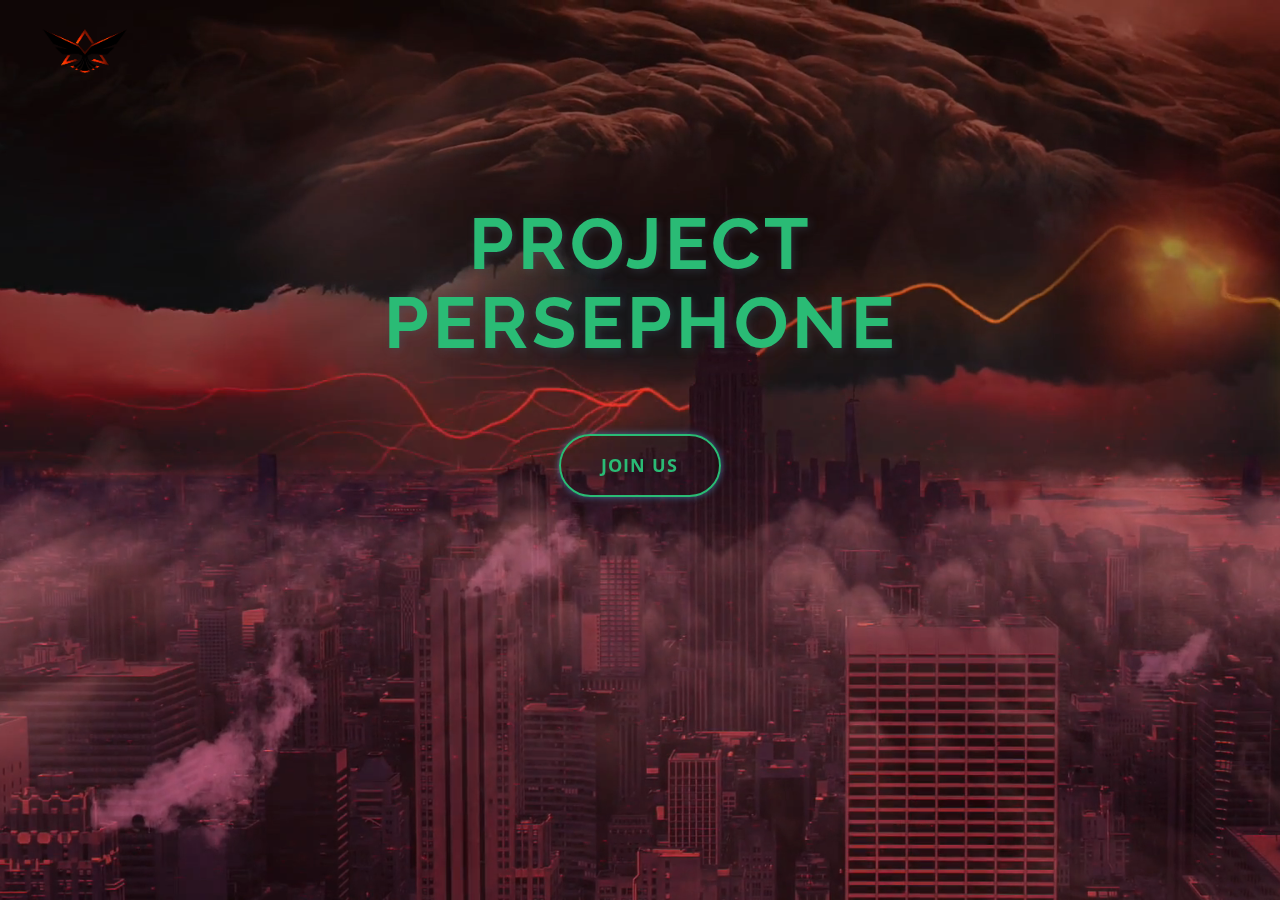
<file: index.html>
<!DOCTYPE html>
<html style="font-size: 16px;" lang="fr"><head>
    <meta name="viewport" content="width=device-width, initial-scale=1.0">
    <meta charset="utf-8">
    <meta name="keywords" content="​Get Every Single Solutions, ​My name is ​Nat ​Norton.
Digital Product Designer, About Me, Hello!, Portfolio, ​Contact Me">
    <meta name="description" content="">
    <title>Accueil</title>
    <link rel="stylesheet" href="nicepage.css" media="screen">
<link rel="stylesheet" href="Accueil.css" media="screen">
    <script class="u-script" type="text/javascript" src="jquery.js" defer=""></script>
    <script class="u-script" type="text/javascript" src="nicepage.js" defer=""></script>
    <meta name="generator" content="Nicepage 5.2.4, nicepage.com">
    <link id="u-theme-google-font" rel="stylesheet" href="https://fonts.googleapis.com/css?family=Roboto:100,100i,300,300i,400,400i,500,500i,700,700i,900,900i|Open+Sans:300,300i,400,400i,500,500i,600,600i,700,700i,800,800i">
    <link id="u-page-google-font" rel="stylesheet" href="https://fonts.googleapis.com/css?family=Raleway:100,100i,200,200i,300,300i,400,400i,500,500i,600,600i,700,700i,800,800i,900,900i">
    
    
    <script type="application/ld+json">{
		"@context": "http://schema.org",
		"@type": "Organization",
		"name": ""
}</script>
    <meta name="theme-color" content="#478ac9">
    <meta property="og:title" content="Accueil">
    <meta property="og:type" content="website">
  </head>
  <body data-home-page="Accueil.html" data-home-page-title="Accueil" class="u-body u-xl-mode" data-lang="fr">
    <section class="u-align-center u-clearfix u-uploaded-video u-video u-section-1" id="carousel_2a7d">
      <div class="u-background-video u-expanded" style="">
        <div class="embed-responsive">
          <video class="embed-responsive-item" data-autoplay="1" loop="" muted="1" autoplay="autoplay" playsinline="">
            <source src="files/VIDEO23.mp4" type="video/mp4">
            <p>Your browser does not support HTML5 video.</p>
          </video>
        </div>
      </div>
      <div class="u-clearfix u-sheet u-valign-top u-sheet-1">
        <img class="u-image u-image-contain u-image-default u-image-1" src="images/kisspng-logo-phoenix-art-5afffc96c60439.68192256152672578281111.png" alt="" data-image-width="1024" data-image-height="535">
        <h1 class="u-align-center u-custom-font u-font-raleway u-text u-text-palette-4-base u-text-1" data-animation-name="customAnimationIn" data-animation-duration="1500" data-lang-en="​Get Every Single Solutions">Project persephone</h1>
        <a href="https://discord.gg/VhNvt6qYgg" class="u-active-white u-border-2 u-border-active-white u-border-hover-white u-border-palette-4-base u-btn u-btn-round u-button-style u-hover-white u-none u-radius-50 u-text-active-palette-4-base u-text-hover-palette-4-base u-btn-1" data-animation-name="customAnimationIn" data-animation-duration="1500" data-animation-delay="500" data-lang-en="{&quot;content&quot;:&quot;About Me&quot;,&quot;href&quot;:&quot;mailto:hi@freedesigner.com&quot;}" target="_blank" rel="nofollow">Join us</a>
      </div>
    </section>
</body></html>
</file>
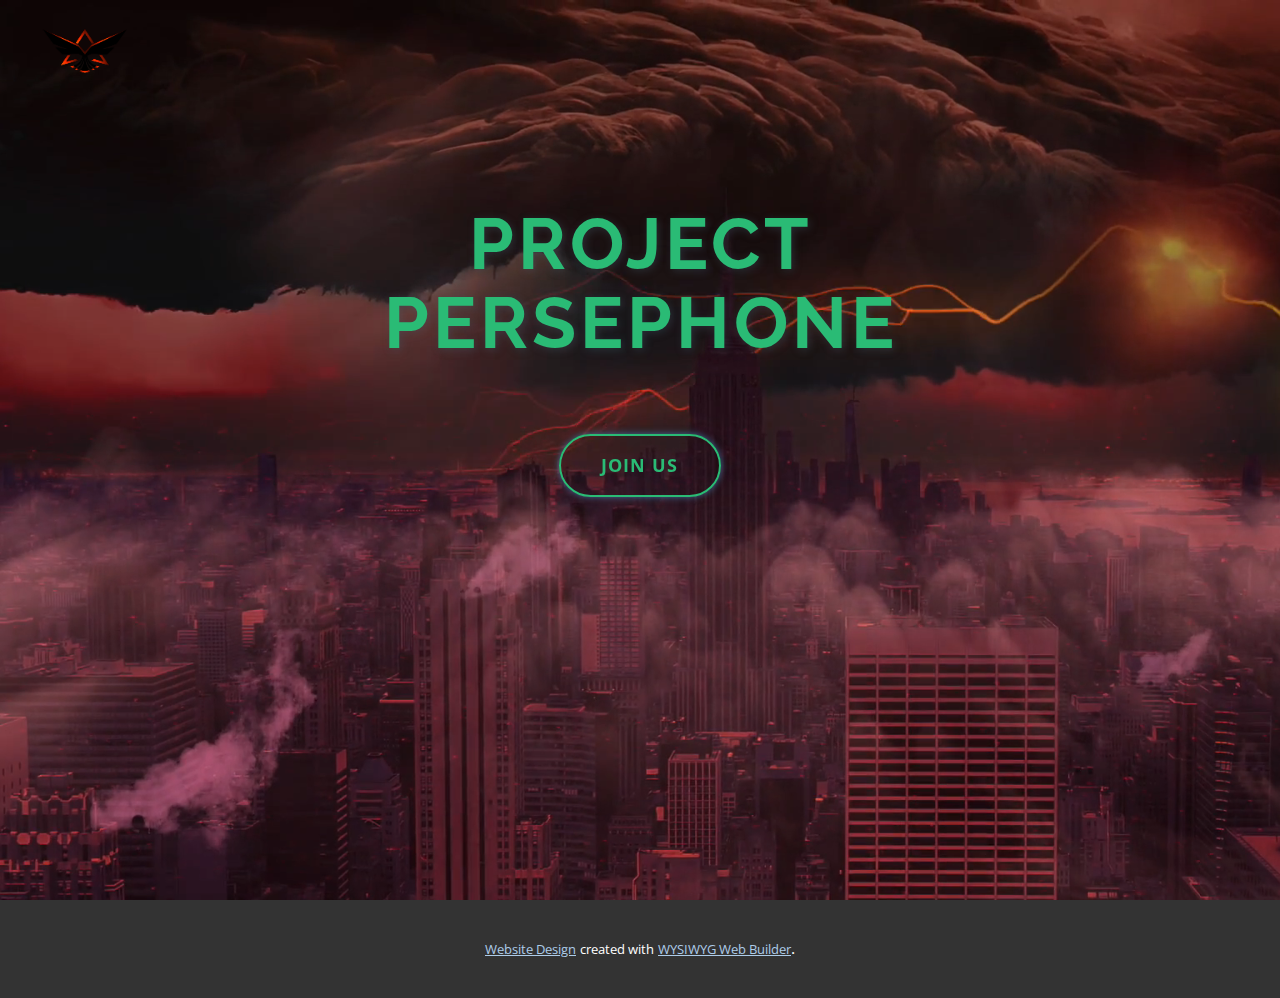
<file: Accueil.html>
<!DOCTYPE html>
<html style="font-size: 16px;" lang="fr"><head>
    <meta name="viewport" content="width=device-width, initial-scale=1.0">
    <meta charset="utf-8">
    <meta name="keywords" content="​Get Every Single Solutions, ​My name is ​Nat ​Norton.
Digital Product Designer, About Me, Hello!, Portfolio, ​Contact Me">
    <meta name="description" content="">
    <title>Accueil</title>
    <link rel="stylesheet" href="nicepage.css" media="screen">
<link rel="stylesheet" href="Accueil.css" media="screen">
    <script class="u-script" type="text/javascript" src="jquery.js" defer=""></script>
    <script class="u-script" type="text/javascript" src="nicepage.js" defer=""></script>
    <meta name="generator" content="Nicepage 5.2.4, nicepage.com">
    <link id="u-theme-google-font" rel="stylesheet" href="https://fonts.googleapis.com/css?family=Roboto:100,100i,300,300i,400,400i,500,500i,700,700i,900,900i|Open+Sans:300,300i,400,400i,500,500i,600,600i,700,700i,800,800i">
    <link id="u-page-google-font" rel="stylesheet" href="https://fonts.googleapis.com/css?family=Raleway:100,100i,200,200i,300,300i,400,400i,500,500i,600,600i,700,700i,800,800i,900,900i">
    
    
    <script type="application/ld+json">{
		"@context": "http://schema.org",
		"@type": "Organization",
		"name": ""
}</script>
    <meta name="theme-color" content="#478ac9">
    <meta property="og:title" content="Accueil">
    <meta property="og:type" content="website">
  </head>
  <body class="u-body u-xl-mode" data-lang="fr">
    <section class="u-align-center u-clearfix u-uploaded-video u-video u-section-1" id="carousel_2a7d">
      <div class="u-background-video u-expanded" style="">
        <div class="embed-responsive">
          <video class="embed-responsive-item" data-autoplay="1" loop="" muted="1" autoplay="autoplay" playsinline="">
            <source src="files/VIDEO23.mp4" type="video/mp4">
            <p>Your browser does not support HTML5 video.</p>
          </video>
        </div>
      </div>
      <div class="u-clearfix u-sheet u-valign-top u-sheet-1">
        <img class="u-image u-image-contain u-image-default u-image-1" src="images/kisspng-logo-phoenix-art-5afffc96c60439.68192256152672578281111.png" alt="" data-image-width="1024" data-image-height="535">
        <h1 class="u-align-center u-custom-font u-font-raleway u-text u-text-palette-4-base u-text-1" data-animation-name="customAnimationIn" data-animation-duration="1500" data-lang-en="​Get Every Single Solutions">Project persephone</h1>
        <a href="https://discord.gg/VhNvt6qYgg" class="u-active-white u-border-2 u-border-active-white u-border-hover-white u-border-palette-4-base u-btn u-btn-round u-button-style u-hover-white u-none u-radius-50 u-text-active-palette-4-base u-text-hover-palette-4-base u-btn-1" data-animation-name="customAnimationIn" data-animation-duration="1500" data-animation-delay="500" data-lang-en="{&quot;content&quot;:&quot;About Me&quot;,&quot;href&quot;:&quot;mailto:hi@freedesigner.com&quot;}" target="_blank" rel="nofollow">Join us</a>
      </div>
    </section>
    
    
    
    <section class="u-backlink u-clearfix u-grey-80">
      <a class="u-link" href="https://nicepage.com/website-design" target="_blank">
        <span>Website Design</span>
      </a>
      <p class="u-text">
        <span>created with</span>
      </p>
      <a class="u-link" href="" target="_blank">
        <span>WYSIWYG Web Builder</span>
      </a>. 
    </section>
  
</body></html>
</file>
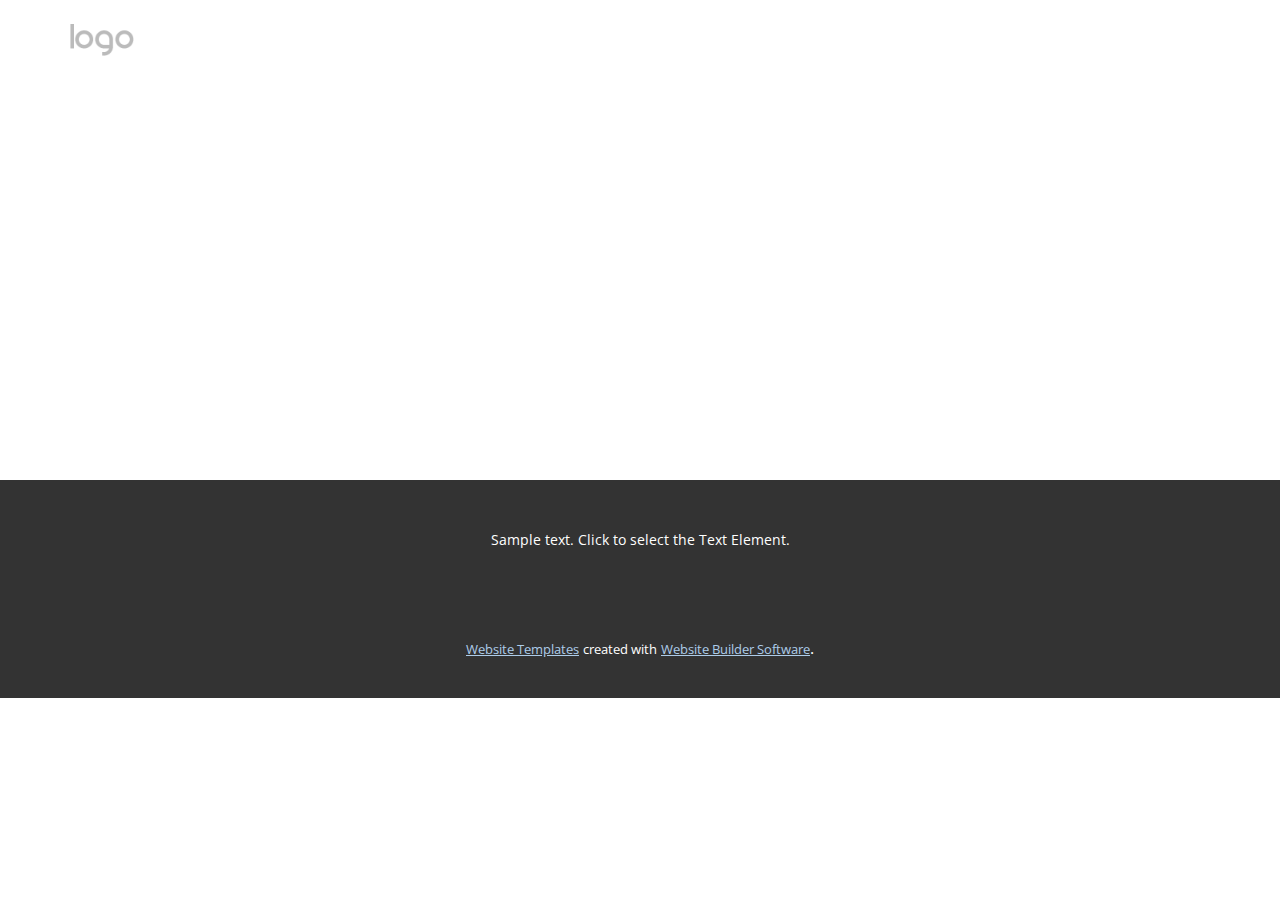
<file: Contact.html>
<!DOCTYPE html>
<html style="font-size: 16px;" lang="fr"><head>
    <meta name="viewport" content="width=device-width, initial-scale=1.0">
    <meta charset="utf-8">
    <meta name="keywords" content="">
    <meta name="description" content="">
    <title>Contact</title>
    <link rel="stylesheet" href="nicepage.css" media="screen">
<link rel="stylesheet" href="Contact.css" media="screen">
    <script class="u-script" type="text/javascript" src="jquery.js" defer=""></script>
    <script class="u-script" type="text/javascript" src="nicepage.js" defer=""></script>
    <meta name="generator" content="Nicepage 5.2.4, nicepage.com">
    <link id="u-theme-google-font" rel="stylesheet" href="https://fonts.googleapis.com/css?family=Roboto:100,100i,300,300i,400,400i,500,500i,700,700i,900,900i|Open+Sans:300,300i,400,400i,500,500i,600,600i,700,700i,800,800i">
    
    
    <script type="application/ld+json">{
		"@context": "http://schema.org",
		"@type": "Organization",
		"name": "",
		"logo": "images/default-logo.png"
}</script>
    <meta name="theme-color" content="#478ac9">
    <meta property="og:title" content="Contact">
    <meta property="og:type" content="website">
  </head>
  <body class="u-body u-xl-mode" data-lang="fr"><header class="u-clearfix u-header u-header" id="sec-9f52"><div class="u-clearfix u-sheet u-sheet-1">
        <a href="https://nicepage.com" class="u-image u-logo u-image-1">
          <img src="images/default-logo.png" class="u-logo-image u-logo-image-1">
        </a>
      </div></header>
    <section class="u-clearfix u-section-1" id="sec-5251">
      <div class="u-clearfix u-sheet u-sheet-1"></div>
    </section>
    
    
    <footer class="u-align-center u-clearfix u-footer u-grey-80 u-footer" id="sec-516d"><div class="u-clearfix u-sheet u-sheet-1">
        <p class="u-small-text u-text u-text-variant u-text-1" data-lang-en="Sample text. Click to select the Text Element.">Sample text. Click to select the Text Element.</p>
      </div></footer>
    <section class="u-backlink u-clearfix u-grey-80">
      <a class="u-link" href="https://nicepage.com/website-templates" target="_blank">
        <span>Website Templates</span>
      </a>
      <p class="u-text">
        <span>created with</span>
      </p>
      <a class="u-link" href="" target="_blank">
        <span>Website Builder Software</span>
      </a>. 
    </section>
  
</body></html>
</file>
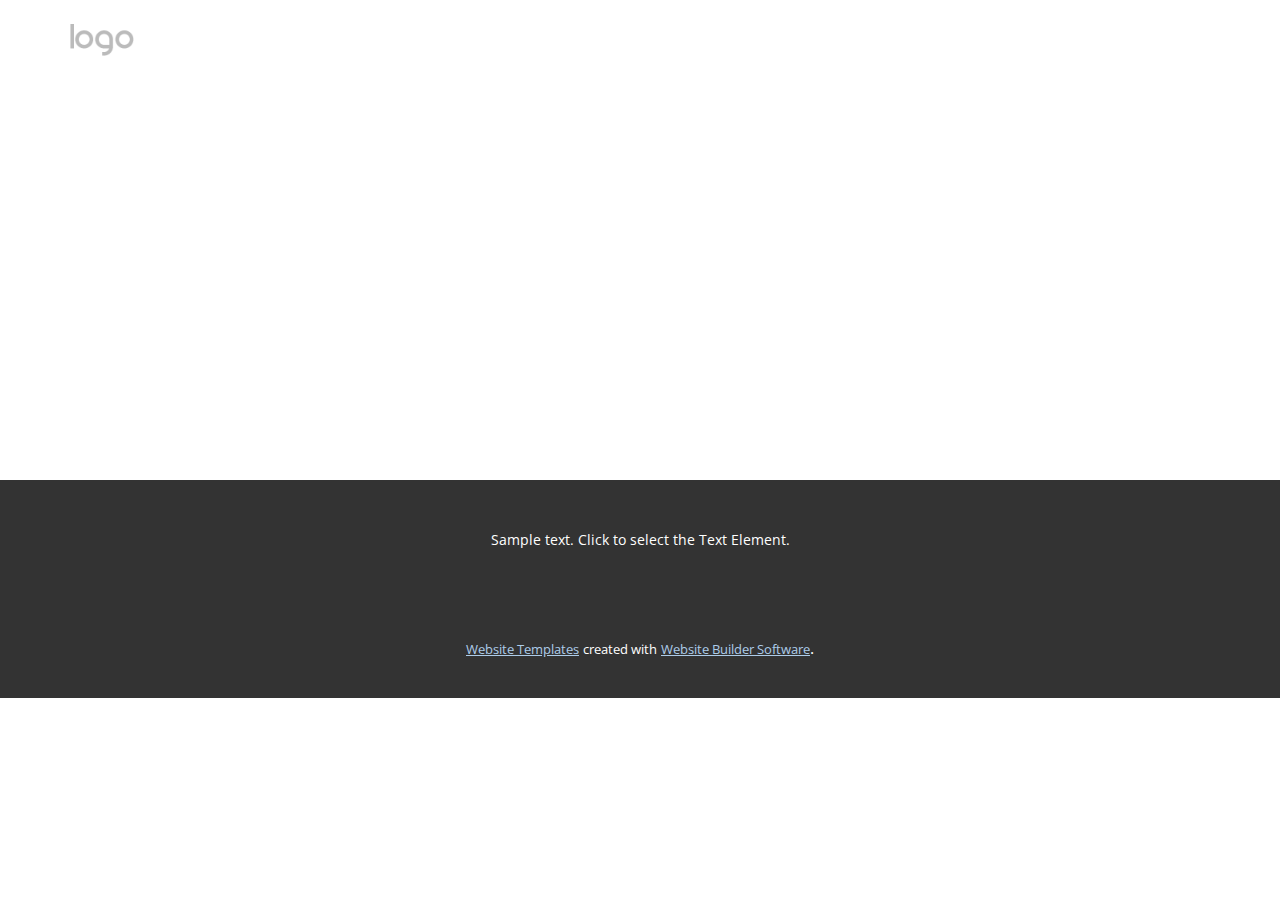
<file: À-propos-de.html>
<!DOCTYPE html>
<html style="font-size: 16px;" lang="fr"><head>
    <meta name="viewport" content="width=device-width, initial-scale=1.0">
    <meta charset="utf-8">
    <meta name="keywords" content="">
    <meta name="description" content="">
    <title>À propos de</title>
    <link rel="stylesheet" href="nicepage.css" media="screen">
<link rel="stylesheet" href="À-propos-de.css" media="screen">
    <script class="u-script" type="text/javascript" src="jquery.js" defer=""></script>
    <script class="u-script" type="text/javascript" src="nicepage.js" defer=""></script>
    <meta name="generator" content="Nicepage 5.2.4, nicepage.com">
    <link id="u-theme-google-font" rel="stylesheet" href="https://fonts.googleapis.com/css?family=Roboto:100,100i,300,300i,400,400i,500,500i,700,700i,900,900i|Open+Sans:300,300i,400,400i,500,500i,600,600i,700,700i,800,800i">
    
    
    <script type="application/ld+json">{
		"@context": "http://schema.org",
		"@type": "Organization",
		"name": "",
		"logo": "images/default-logo.png"
}</script>
    <meta name="theme-color" content="#478ac9">
    <meta property="og:title" content="À propos de">
    <meta property="og:type" content="website">
  </head>
  <body class="u-body u-xl-mode" data-lang="fr"><header class="u-clearfix u-header u-header" id="sec-9f52"><div class="u-clearfix u-sheet u-sheet-1">
        <a href="https://nicepage.com" class="u-image u-logo u-image-1">
          <img src="images/default-logo.png" class="u-logo-image u-logo-image-1">
        </a>
      </div></header>
    <section class="u-clearfix u-section-1" id="sec-2be1">
      <div class="u-clearfix u-sheet u-sheet-1"></div>
    </section>
    
    
    <footer class="u-align-center u-clearfix u-footer u-grey-80 u-footer" id="sec-516d"><div class="u-clearfix u-sheet u-sheet-1">
        <p class="u-small-text u-text u-text-variant u-text-1" data-lang-en="Sample text. Click to select the Text Element.">Sample text. Click to select the Text Element.</p>
      </div></footer>
    <section class="u-backlink u-clearfix u-grey-80">
      <a class="u-link" href="https://nicepage.com/website-templates" target="_blank">
        <span>Website Templates</span>
      </a>
      <p class="u-text">
        <span>created with</span>
      </p>
      <a class="u-link" href="" target="_blank">
        <span>Website Builder Software</span>
      </a>. 
    </section>
  
</body></html>
</file>
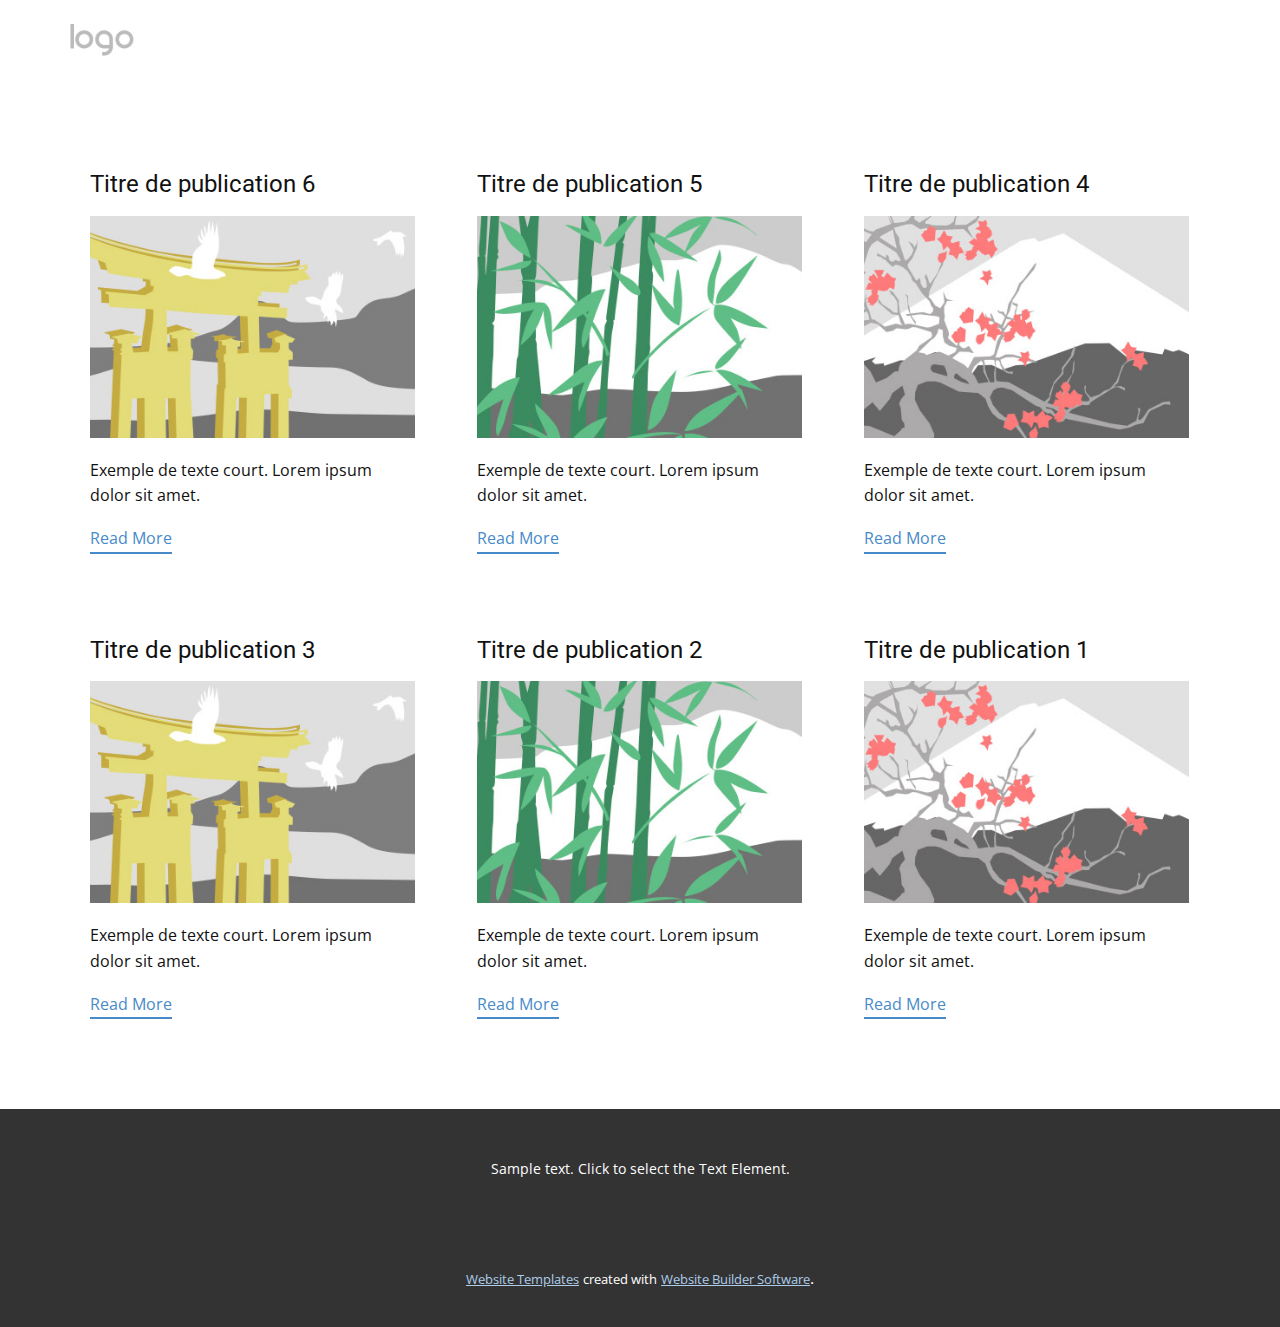
<file: blog/blog.html>
<!DOCTYPE html>
<html style="font-size: 16px;" lang="fr"><head>
    <meta name="viewport" content="width=device-width, initial-scale=1.0">
    <meta charset="utf-8">
    <meta name="keywords" content="">
    <meta name="description" content="">
    <title>Blog Template</title>
    <link rel="stylesheet" href="../nicepage.css" media="screen">
<link rel="stylesheet" href="../Blog-Template.css" media="screen">
    <script class="u-script" type="text/javascript" src="../jquery.js" defer=""></script>
    <script class="u-script" type="text/javascript" src="../nicepage.js" defer=""></script>
    <meta name="generator" content="Nicepage 5.2.4, nicepage.com">
    <link id="u-theme-google-font" rel="stylesheet" href="https://fonts.googleapis.com/css?family=Roboto:100,100i,300,300i,400,400i,500,500i,700,700i,900,900i|Open+Sans:300,300i,400,400i,500,500i,600,600i,700,700i,800,800i">
    
    
    <script type="application/ld+json">{
		"@context": "http://schema.org",
		"@type": "Organization",
		"name": "",
		"logo": "images/default-logo.png"
}</script>
    <meta name="theme-color" content="#478ac9">
  </head>
  <body class="u-body u-xl-mode" data-lang="fr"><header class="u-clearfix u-header u-header" id="sec-9f52"><div class="u-clearfix u-sheet u-sheet-1">
        <a href="https://nicepage.com" class="u-image u-logo u-image-1">
          <img src="../images/default-logo.png" class="u-logo-image u-logo-image-1">
        </a>
      </div></header>
    <section class="u-clearfix u-section-1" id="sec-d47a">
      <div class="u-clearfix u-sheet u-valign-middle u-sheet-1"><!--blog--><!--blog_options_json--><!--{"type":"Recent","source":"","tags":"","count":""}--><!--/blog_options_json-->
        <div class="u-blog u-expanded-width u-repeater u-repeater-1"><!--blog_post-->
          <div class="u-blog-post u-container-style u-repeater-item u-white u-repeater-item-1">
            <div class="u-container-layout u-similar-container u-valign-top u-container-layout-1"><!--blog_post_header-->
              <h4 class="u-blog-control u-text u-text-1">
                <a class="u-post-header-link" href="../blog/publication-5.html">Titre de publication 6</a>
              </h4><!--/blog_post_header--><!--blog_post_image-->
              <a class="u-post-header-link" href="../blog/publication-5.html"><img alt="" class="u-blog-control u-expanded-width u-image u-image-default u-image-1" src="../images/8ad73f3c.jpeg"></a><!--/blog_post_image--><!--blog_post_content-->
              <div class="u-blog-control u-post-content u-text u-text-2 fr-view">Exemple de texte court. Lorem ipsum dolor sit amet.</div><!--/blog_post_content--><!--blog_post_readmore-->
              <a href="../blog/publication-5.html" class="u-blog-control u-border-2 u-border-palette-1-base u-btn u-btn-rectangle u-button-style u-none u-btn-1"><!--blog_post_readmore_content--><!--options_json--><!--{"content":"Read More","defaultValue":"Lire la suite"}--><!--/options_json-->Read More<!--/blog_post_readmore_content--></a><!--/blog_post_readmore-->
            </div>
          </div><div class="u-blog-post u-container-style u-repeater-item u-video-cover u-white">
            <div class="u-container-layout u-similar-container u-valign-top u-container-layout-2"><!--blog_post_header-->
              <h4 class="u-blog-control u-text u-text-3">
                <a class="u-post-header-link" href="../blog/publication-4.html">Titre de publication 5</a>
              </h4><!--/blog_post_header--><!--blog_post_image-->
              <a class="u-post-header-link" href="../blog/publication-4.html"><img alt="" class="u-blog-control u-expanded-width u-image u-image-default u-image-2" src="../images/68f64b9d.jpeg"></a><!--/blog_post_image--><!--blog_post_content-->
              <div class="u-blog-control u-post-content u-text u-text-4 fr-view">Exemple de texte court. Lorem ipsum dolor sit amet.</div><!--/blog_post_content--><!--blog_post_readmore-->
              <a href="../blog/publication-4.html" class="u-blog-control u-border-2 u-border-palette-1-base u-btn u-btn-rectangle u-button-style u-none u-btn-2"><!--blog_post_readmore_content--><!--options_json--><!--{"content":"Read More","defaultValue":"Lire la suite"}--><!--/options_json-->Read More<!--/blog_post_readmore_content--></a><!--/blog_post_readmore-->
            </div>
          </div><div class="u-blog-post u-container-style u-repeater-item u-video-cover u-white">
            <div class="u-container-layout u-similar-container u-valign-top u-container-layout-3"><!--blog_post_header-->
              <h4 class="u-blog-control u-text u-text-5">
                <a class="u-post-header-link" href="../blog/publication-3.html">Titre de publication 4</a>
              </h4><!--/blog_post_header--><!--blog_post_image-->
              <a class="u-post-header-link" href="../blog/publication-3.html"><img alt="" class="u-blog-control u-expanded-width u-image u-image-default u-image-3" src="../images/0fd3416c.jpeg"></a><!--/blog_post_image--><!--blog_post_content-->
              <div class="u-blog-control u-post-content u-text u-text-6 fr-view">Exemple de texte court. Lorem ipsum dolor sit amet.</div><!--/blog_post_content--><!--blog_post_readmore-->
              <a href="../blog/publication-3.html" class="u-blog-control u-border-2 u-border-palette-1-base u-btn u-btn-rectangle u-button-style u-none u-btn-3"><!--blog_post_readmore_content--><!--options_json--><!--{"content":"Read More","defaultValue":"Lire la suite"}--><!--/options_json-->Read More<!--/blog_post_readmore_content--></a><!--/blog_post_readmore-->
            </div>
          </div><div class="u-blog-post u-container-style u-repeater-item u-white u-repeater-item-1">
            <div class="u-container-layout u-similar-container u-valign-top u-container-layout-1"><!--blog_post_header-->
              <h4 class="u-blog-control u-text u-text-1">
                <a class="u-post-header-link" href="../blog/publication-2.html">Titre de publication 3</a>
              </h4><!--/blog_post_header--><!--blog_post_image-->
              <a class="u-post-header-link" href="../blog/publication-2.html"><img alt="" class="u-blog-control u-expanded-width u-image u-image-default u-image-1" src="../images/8ad73f3c.jpeg"></a><!--/blog_post_image--><!--blog_post_content-->
              <div class="u-blog-control u-post-content u-text u-text-2 fr-view">Exemple de texte court. Lorem ipsum dolor sit amet.</div><!--/blog_post_content--><!--blog_post_readmore-->
              <a href="../blog/publication-2.html" class="u-blog-control u-border-2 u-border-palette-1-base u-btn u-btn-rectangle u-button-style u-none u-btn-1"><!--blog_post_readmore_content--><!--options_json--><!--{"content":"Read More","defaultValue":"Lire la suite"}--><!--/options_json-->Read More<!--/blog_post_readmore_content--></a><!--/blog_post_readmore-->
            </div>
          </div><div class="u-blog-post u-container-style u-repeater-item u-video-cover u-white">
            <div class="u-container-layout u-similar-container u-valign-top u-container-layout-2"><!--blog_post_header-->
              <h4 class="u-blog-control u-text u-text-3">
                <a class="u-post-header-link" href="../blog/publication-1.html">Titre de publication 2</a>
              </h4><!--/blog_post_header--><!--blog_post_image-->
              <a class="u-post-header-link" href="../blog/publication-1.html"><img alt="" class="u-blog-control u-expanded-width u-image u-image-default u-image-2" src="../images/68f64b9d.jpeg"></a><!--/blog_post_image--><!--blog_post_content-->
              <div class="u-blog-control u-post-content u-text u-text-4 fr-view">Exemple de texte court. Lorem ipsum dolor sit amet.</div><!--/blog_post_content--><!--blog_post_readmore-->
              <a href="../blog/publication-1.html" class="u-blog-control u-border-2 u-border-palette-1-base u-btn u-btn-rectangle u-button-style u-none u-btn-2"><!--blog_post_readmore_content--><!--options_json--><!--{"content":"Read More","defaultValue":"Lire la suite"}--><!--/options_json-->Read More<!--/blog_post_readmore_content--></a><!--/blog_post_readmore-->
            </div>
          </div><div class="u-blog-post u-container-style u-repeater-item u-video-cover u-white">
            <div class="u-container-layout u-similar-container u-valign-top u-container-layout-3"><!--blog_post_header-->
              <h4 class="u-blog-control u-text u-text-5">
                <a class="u-post-header-link" href="../blog/publication.html">Titre de publication 1</a>
              </h4><!--/blog_post_header--><!--blog_post_image-->
              <a class="u-post-header-link" href="../blog/publication.html"><img alt="" class="u-blog-control u-expanded-width u-image u-image-default u-image-3" src="../images/0fd3416c.jpeg"></a><!--/blog_post_image--><!--blog_post_content-->
              <div class="u-blog-control u-post-content u-text u-text-6 fr-view">Exemple de texte court. Lorem ipsum dolor sit amet.</div><!--/blog_post_content--><!--blog_post_readmore-->
              <a href="../blog/publication.html" class="u-blog-control u-border-2 u-border-palette-1-base u-btn u-btn-rectangle u-button-style u-none u-btn-3"><!--blog_post_readmore_content--><!--options_json--><!--{"content":"Read More","defaultValue":"Lire la suite"}--><!--/options_json-->Read More<!--/blog_post_readmore_content--></a><!--/blog_post_readmore-->
            </div>
          </div><!--/blog_post--><!--blog_post-->
          <!--/blog_post--><!--blog_post-->
          <!--/blog_post-->
        </div><!--/blog-->
      </div>
    </section>
    
    
    <footer class="u-align-center u-clearfix u-footer u-grey-80 u-footer" id="sec-516d"><div class="u-clearfix u-sheet u-sheet-1">
        <p class="u-small-text u-text u-text-variant u-text-1" data-lang-en="Sample text. Click to select the Text Element.">Sample text. Click to select the Text Element.</p>
      </div></footer>
    <section class="u-backlink u-clearfix u-grey-80">
      <a class="u-link" href="https://nicepage.com/website-templates" target="_blank">
        <span>Website Templates</span>
      </a>
      <p class="u-text">
        <span>created with</span>
      </p>
      <a class="u-link" href="" target="_blank">
        <span>Website Builder Software</span>
      </a>. 
    </section>
  
</body></html>
</file>
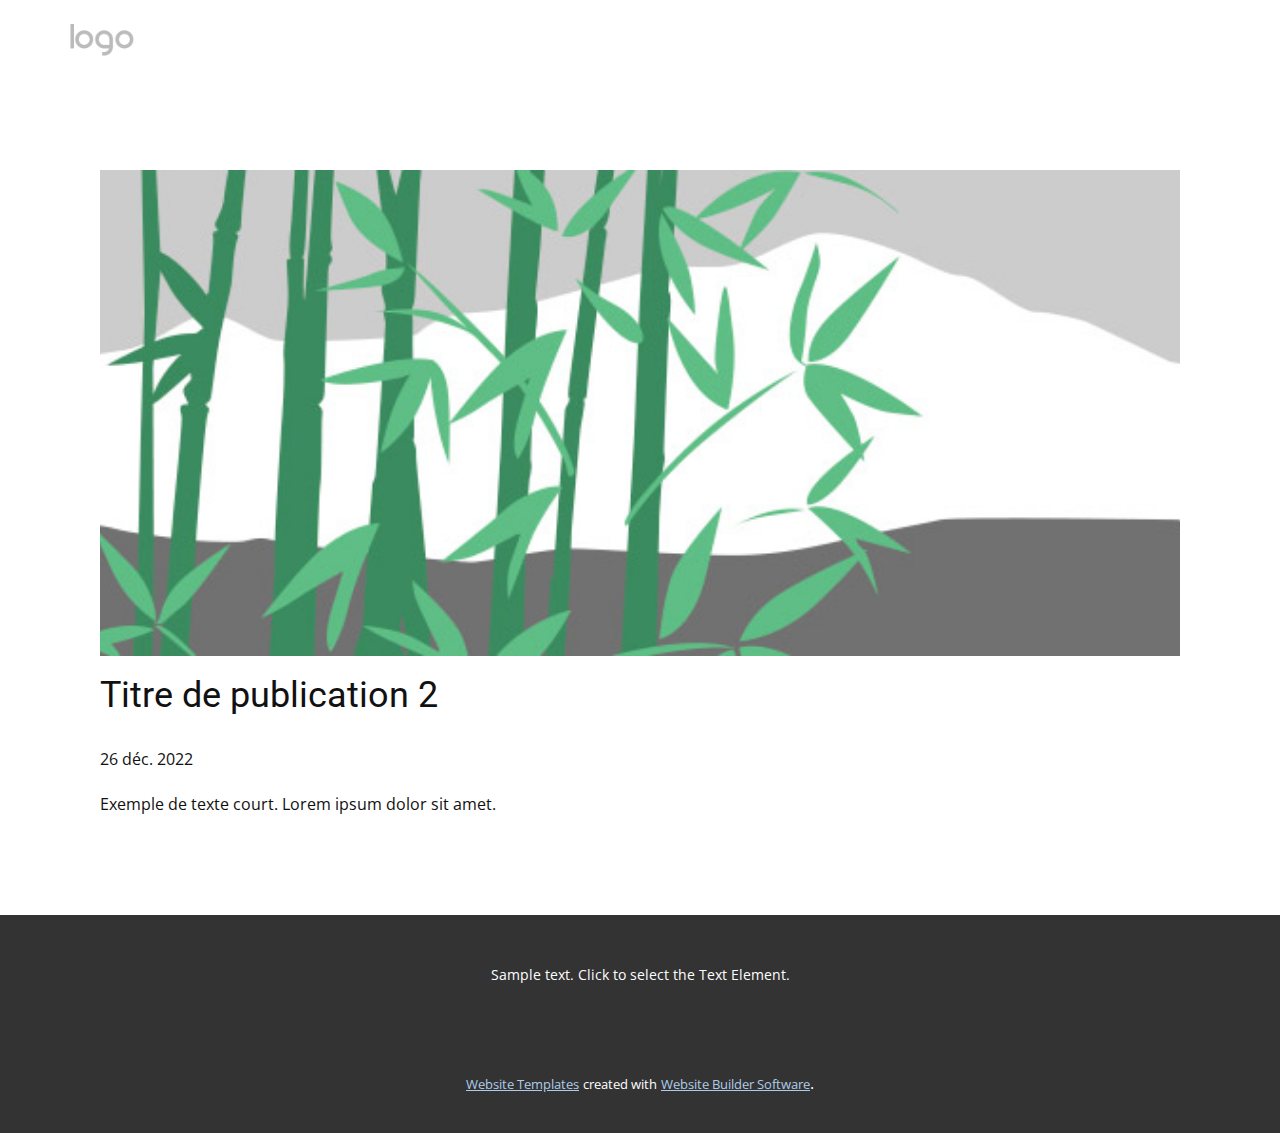
<file: blog/publication-1.html>
<!DOCTYPE html>
<html style="font-size: 16px;" lang="fr"><head>
    <meta name="viewport" content="width=device-width, initial-scale=1.0">
    <meta charset="utf-8">
    <meta name="keywords" content="Titre de publication 1">
    <meta name="description" content="">
    <title>Titre de publication 2</title>
    <link rel="stylesheet" href="../nicepage.css" media="screen">
<link rel="stylesheet" href="../Post-Template.css" media="screen">
    <script class="u-script" type="text/javascript" src="../jquery.js" defer=""></script>
    <script class="u-script" type="text/javascript" src="../nicepage.js" defer=""></script>
    <meta name="generator" content="Nicepage 5.2.4, nicepage.com">
    <link id="u-theme-google-font" rel="stylesheet" href="https://fonts.googleapis.com/css?family=Roboto:100,100i,300,300i,400,400i,500,500i,700,700i,900,900i|Open+Sans:300,300i,400,400i,500,500i,600,600i,700,700i,800,800i">
    
    
    <script type="application/ld+json">{
		"@context": "http://schema.org",
		"@type": "Organization",
		"name": "",
		"logo": "images/default-logo.png"
}</script>
    <meta name="theme-color" content="#478ac9">
  </head>
  <body class="u-body u-xl-mode" data-lang="fr"><header class="u-clearfix u-header u-header" id="sec-9f52"><div class="u-clearfix u-sheet u-sheet-1">
        <a href="https://nicepage.com" class="u-image u-logo u-image-1">
          <img src="../images/default-logo.png" class="u-logo-image u-logo-image-1">
        </a>
      </div></header>
    <section class="u-align-center u-clearfix u-section-1" id="sec-52ef">
      <div class="u-clearfix u-sheet u-valign-middle-md u-valign-middle-sm u-valign-middle-xs u-sheet-1"><!--post_details--><!--post_details_options_json--><!--{"source":""}--><!--/post_details_options_json--><!--blog_post-->
        <div class="u-container-style u-expanded-width u-post-details u-post-details-1">
          <div class="u-container-layout u-valign-middle u-container-layout-1"><!--blog_post_image-->
            <img alt="" class="u-blog-control u-expanded-width u-image u-image-default u-image-1" src="../images/68f64b9d.jpeg"><!--/blog_post_image--><!--blog_post_header-->
            <h2 class="u-blog-control u-text u-text-1">Titre de publication 2</h2><!--/blog_post_header--><!--blog_post_metadata-->
            <div class="u-blog-control u-metadata u-metadata-1"><!--blog_post_metadata_date-->
              <span class="u-meta-date u-meta-icon">26 déc. 2022</span><!--/blog_post_metadata_date--><!--blog_post_metadata_category-->
              <!--/blog_post_metadata_category--><!--blog_post_metadata_comments-->
              <!--/blog_post_metadata_comments-->
            </div><!--/blog_post_metadata--><!--blog_post_content-->
            <div class="u-align-justify u-blog-control u-post-content u-text u-text-2 fr-view">
  Exemple de texte court. Lorem ipsum dolor sit amet.
  </div><!--/blog_post_content-->
          </div>
        </div><!--/blog_post--><!--/post_details-->
      </div>
    </section>
    
    
    <footer class="u-align-center u-clearfix u-footer u-grey-80 u-footer" id="sec-516d"><div class="u-clearfix u-sheet u-sheet-1">
        <p class="u-small-text u-text u-text-variant u-text-1" data-lang-en="Sample text. Click to select the Text Element.">Sample text. Click to select the Text Element.</p>
      </div></footer>
    <section class="u-backlink u-clearfix u-grey-80">
      <a class="u-link" href="https://nicepage.com/website-templates" target="_blank">
        <span>Website Templates</span>
      </a>
      <p class="u-text">
        <span>created with</span>
      </p>
      <a class="u-link" href="" target="_blank">
        <span>Website Builder Software</span>
      </a>. 
    </section>
  
</body></html>
</file>
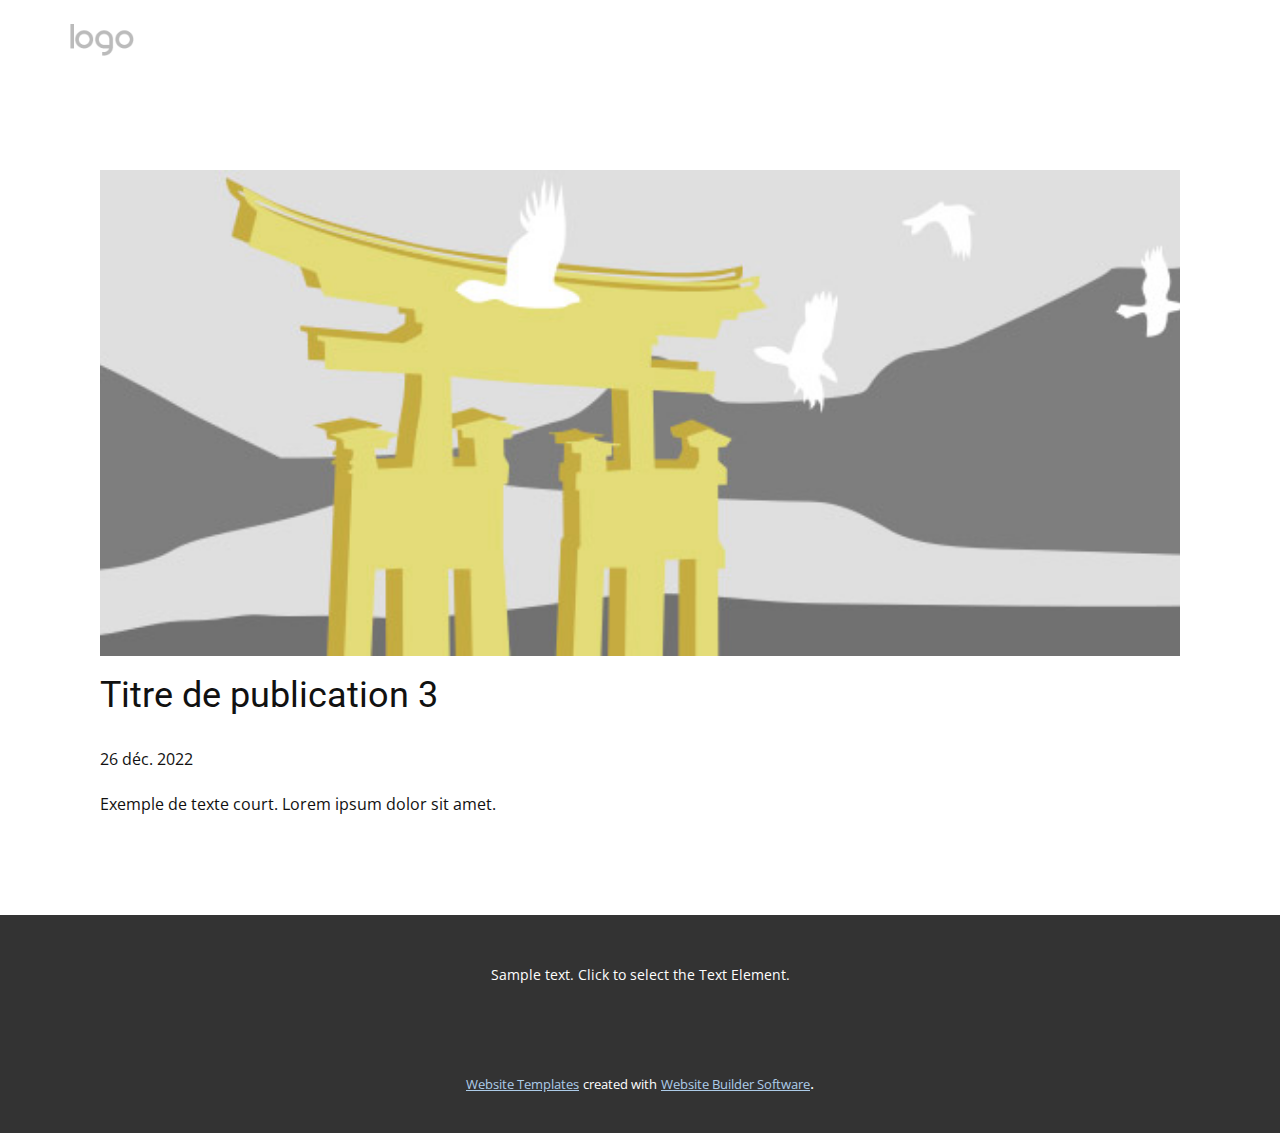
<file: blog/publication-2.html>
<!DOCTYPE html>
<html style="font-size: 16px;" lang="fr"><head>
    <meta name="viewport" content="width=device-width, initial-scale=1.0">
    <meta charset="utf-8">
    <meta name="keywords" content="Titre de publication 1">
    <meta name="description" content="">
    <title>Titre de publication 3</title>
    <link rel="stylesheet" href="../nicepage.css" media="screen">
<link rel="stylesheet" href="../Post-Template.css" media="screen">
    <script class="u-script" type="text/javascript" src="../jquery.js" defer=""></script>
    <script class="u-script" type="text/javascript" src="../nicepage.js" defer=""></script>
    <meta name="generator" content="Nicepage 5.2.4, nicepage.com">
    <link id="u-theme-google-font" rel="stylesheet" href="https://fonts.googleapis.com/css?family=Roboto:100,100i,300,300i,400,400i,500,500i,700,700i,900,900i|Open+Sans:300,300i,400,400i,500,500i,600,600i,700,700i,800,800i">
    
    
    <script type="application/ld+json">{
		"@context": "http://schema.org",
		"@type": "Organization",
		"name": "",
		"logo": "images/default-logo.png"
}</script>
    <meta name="theme-color" content="#478ac9">
  </head>
  <body class="u-body u-xl-mode" data-lang="fr"><header class="u-clearfix u-header u-header" id="sec-9f52"><div class="u-clearfix u-sheet u-sheet-1">
        <a href="https://nicepage.com" class="u-image u-logo u-image-1">
          <img src="../images/default-logo.png" class="u-logo-image u-logo-image-1">
        </a>
      </div></header>
    <section class="u-align-center u-clearfix u-section-1" id="sec-52ef">
      <div class="u-clearfix u-sheet u-valign-middle-md u-valign-middle-sm u-valign-middle-xs u-sheet-1"><!--post_details--><!--post_details_options_json--><!--{"source":""}--><!--/post_details_options_json--><!--blog_post-->
        <div class="u-container-style u-expanded-width u-post-details u-post-details-1">
          <div class="u-container-layout u-valign-middle u-container-layout-1"><!--blog_post_image-->
            <img alt="" class="u-blog-control u-expanded-width u-image u-image-default u-image-1" src="../images/8ad73f3c.jpeg"><!--/blog_post_image--><!--blog_post_header-->
            <h2 class="u-blog-control u-text u-text-1">Titre de publication 3</h2><!--/blog_post_header--><!--blog_post_metadata-->
            <div class="u-blog-control u-metadata u-metadata-1"><!--blog_post_metadata_date-->
              <span class="u-meta-date u-meta-icon">26 déc. 2022</span><!--/blog_post_metadata_date--><!--blog_post_metadata_category-->
              <!--/blog_post_metadata_category--><!--blog_post_metadata_comments-->
              <!--/blog_post_metadata_comments-->
            </div><!--/blog_post_metadata--><!--blog_post_content-->
            <div class="u-align-justify u-blog-control u-post-content u-text u-text-2 fr-view">
  Exemple de texte court. Lorem ipsum dolor sit amet.
  </div><!--/blog_post_content-->
          </div>
        </div><!--/blog_post--><!--/post_details-->
      </div>
    </section>
    
    
    <footer class="u-align-center u-clearfix u-footer u-grey-80 u-footer" id="sec-516d"><div class="u-clearfix u-sheet u-sheet-1">
        <p class="u-small-text u-text u-text-variant u-text-1" data-lang-en="Sample text. Click to select the Text Element.">Sample text. Click to select the Text Element.</p>
      </div></footer>
    <section class="u-backlink u-clearfix u-grey-80">
      <a class="u-link" href="https://nicepage.com/website-templates" target="_blank">
        <span>Website Templates</span>
      </a>
      <p class="u-text">
        <span>created with</span>
      </p>
      <a class="u-link" href="" target="_blank">
        <span>Website Builder Software</span>
      </a>. 
    </section>
  
</body></html>
</file>
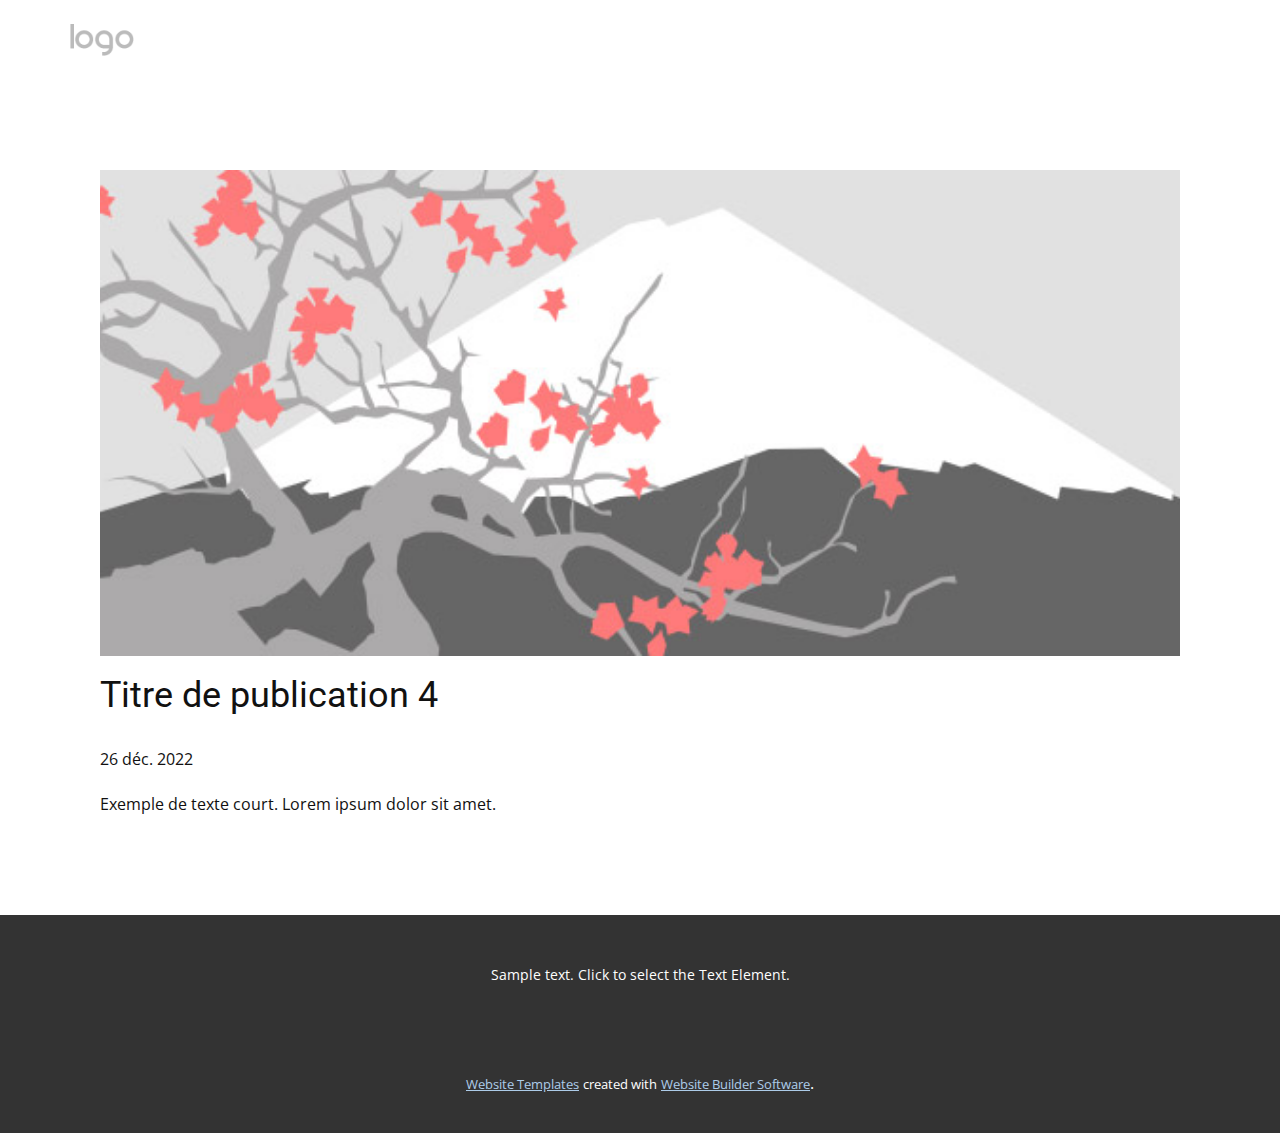
<file: blog/publication-3.html>
<!DOCTYPE html>
<html style="font-size: 16px;" lang="fr"><head>
    <meta name="viewport" content="width=device-width, initial-scale=1.0">
    <meta charset="utf-8">
    <meta name="keywords" content="Titre de publication 1">
    <meta name="description" content="">
    <title>Titre de publication 4</title>
    <link rel="stylesheet" href="../nicepage.css" media="screen">
<link rel="stylesheet" href="../Post-Template.css" media="screen">
    <script class="u-script" type="text/javascript" src="../jquery.js" defer=""></script>
    <script class="u-script" type="text/javascript" src="../nicepage.js" defer=""></script>
    <meta name="generator" content="Nicepage 5.2.4, nicepage.com">
    <link id="u-theme-google-font" rel="stylesheet" href="https://fonts.googleapis.com/css?family=Roboto:100,100i,300,300i,400,400i,500,500i,700,700i,900,900i|Open+Sans:300,300i,400,400i,500,500i,600,600i,700,700i,800,800i">
    
    
    <script type="application/ld+json">{
		"@context": "http://schema.org",
		"@type": "Organization",
		"name": "",
		"logo": "images/default-logo.png"
}</script>
    <meta name="theme-color" content="#478ac9">
  </head>
  <body class="u-body u-xl-mode" data-lang="fr"><header class="u-clearfix u-header u-header" id="sec-9f52"><div class="u-clearfix u-sheet u-sheet-1">
        <a href="https://nicepage.com" class="u-image u-logo u-image-1">
          <img src="../images/default-logo.png" class="u-logo-image u-logo-image-1">
        </a>
      </div></header>
    <section class="u-align-center u-clearfix u-section-1" id="sec-52ef">
      <div class="u-clearfix u-sheet u-valign-middle-md u-valign-middle-sm u-valign-middle-xs u-sheet-1"><!--post_details--><!--post_details_options_json--><!--{"source":""}--><!--/post_details_options_json--><!--blog_post-->
        <div class="u-container-style u-expanded-width u-post-details u-post-details-1">
          <div class="u-container-layout u-valign-middle u-container-layout-1"><!--blog_post_image-->
            <img alt="" class="u-blog-control u-expanded-width u-image u-image-default u-image-1" src="../images/0fd3416c.jpeg"><!--/blog_post_image--><!--blog_post_header-->
            <h2 class="u-blog-control u-text u-text-1">Titre de publication 4</h2><!--/blog_post_header--><!--blog_post_metadata-->
            <div class="u-blog-control u-metadata u-metadata-1"><!--blog_post_metadata_date-->
              <span class="u-meta-date u-meta-icon">26 déc. 2022</span><!--/blog_post_metadata_date--><!--blog_post_metadata_category-->
              <!--/blog_post_metadata_category--><!--blog_post_metadata_comments-->
              <!--/blog_post_metadata_comments-->
            </div><!--/blog_post_metadata--><!--blog_post_content-->
            <div class="u-align-justify u-blog-control u-post-content u-text u-text-2 fr-view">
  Exemple de texte court. Lorem ipsum dolor sit amet.
  </div><!--/blog_post_content-->
          </div>
        </div><!--/blog_post--><!--/post_details-->
      </div>
    </section>
    
    
    <footer class="u-align-center u-clearfix u-footer u-grey-80 u-footer" id="sec-516d"><div class="u-clearfix u-sheet u-sheet-1">
        <p class="u-small-text u-text u-text-variant u-text-1" data-lang-en="Sample text. Click to select the Text Element.">Sample text. Click to select the Text Element.</p>
      </div></footer>
    <section class="u-backlink u-clearfix u-grey-80">
      <a class="u-link" href="https://nicepage.com/website-templates" target="_blank">
        <span>Website Templates</span>
      </a>
      <p class="u-text">
        <span>created with</span>
      </p>
      <a class="u-link" href="" target="_blank">
        <span>Website Builder Software</span>
      </a>. 
    </section>
  
</body></html>
</file>
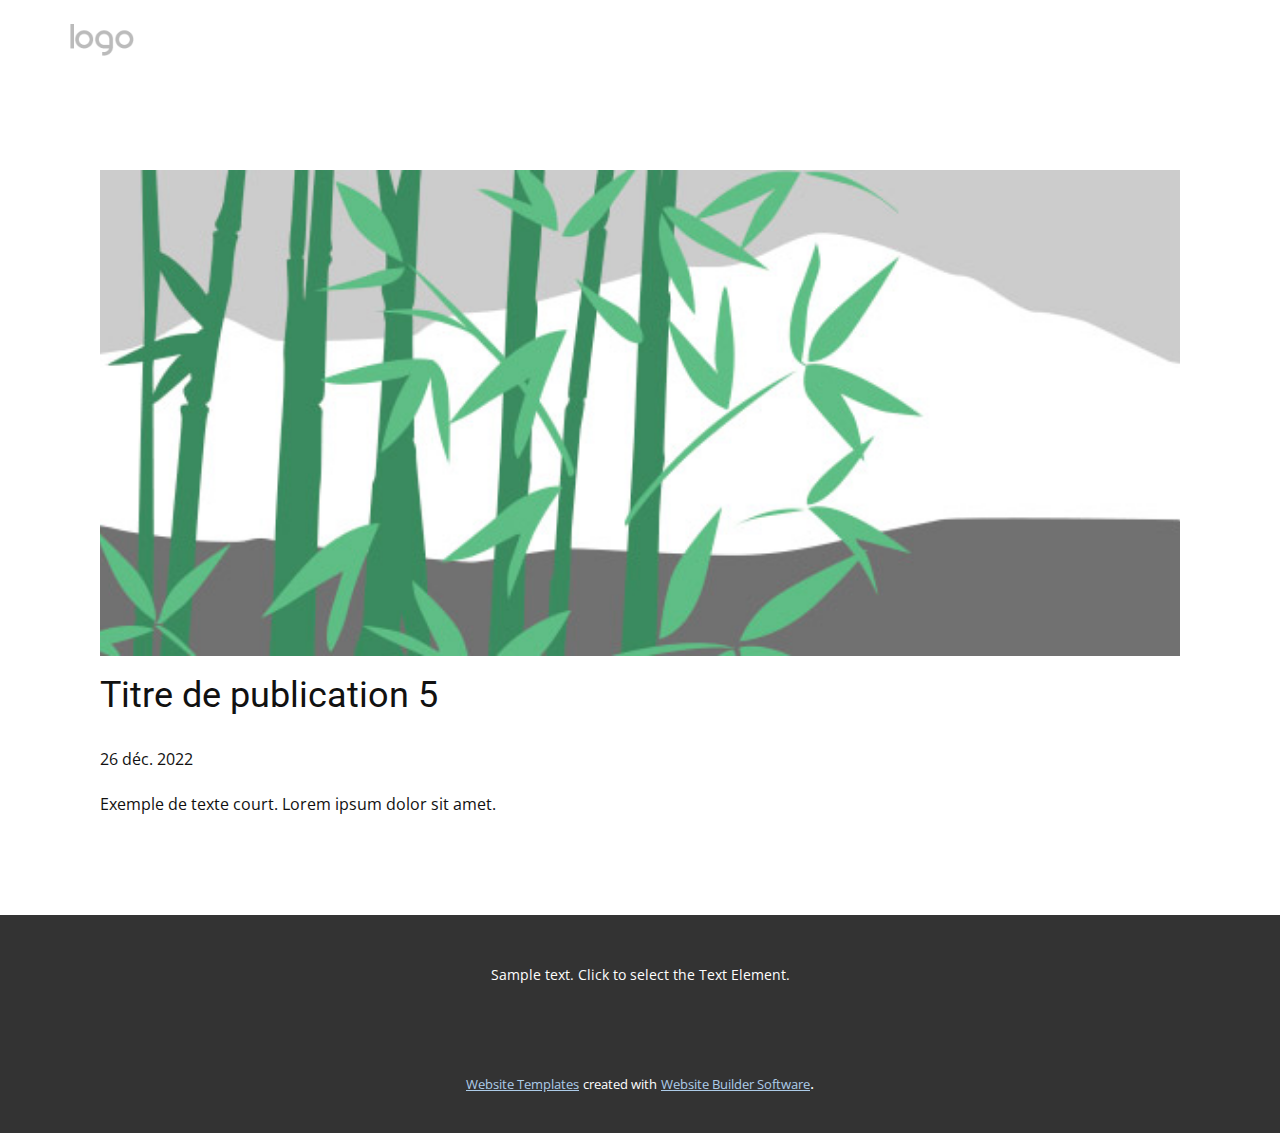
<file: blog/publication-4.html>
<!DOCTYPE html>
<html style="font-size: 16px;" lang="fr"><head>
    <meta name="viewport" content="width=device-width, initial-scale=1.0">
    <meta charset="utf-8">
    <meta name="keywords" content="Titre de publication 1">
    <meta name="description" content="">
    <title>Titre de publication 5</title>
    <link rel="stylesheet" href="../nicepage.css" media="screen">
<link rel="stylesheet" href="../Post-Template.css" media="screen">
    <script class="u-script" type="text/javascript" src="../jquery.js" defer=""></script>
    <script class="u-script" type="text/javascript" src="../nicepage.js" defer=""></script>
    <meta name="generator" content="Nicepage 5.2.4, nicepage.com">
    <link id="u-theme-google-font" rel="stylesheet" href="https://fonts.googleapis.com/css?family=Roboto:100,100i,300,300i,400,400i,500,500i,700,700i,900,900i|Open+Sans:300,300i,400,400i,500,500i,600,600i,700,700i,800,800i">
    
    
    <script type="application/ld+json">{
		"@context": "http://schema.org",
		"@type": "Organization",
		"name": "",
		"logo": "images/default-logo.png"
}</script>
    <meta name="theme-color" content="#478ac9">
  </head>
  <body class="u-body u-xl-mode" data-lang="fr"><header class="u-clearfix u-header u-header" id="sec-9f52"><div class="u-clearfix u-sheet u-sheet-1">
        <a href="https://nicepage.com" class="u-image u-logo u-image-1">
          <img src="../images/default-logo.png" class="u-logo-image u-logo-image-1">
        </a>
      </div></header>
    <section class="u-align-center u-clearfix u-section-1" id="sec-52ef">
      <div class="u-clearfix u-sheet u-valign-middle-md u-valign-middle-sm u-valign-middle-xs u-sheet-1"><!--post_details--><!--post_details_options_json--><!--{"source":""}--><!--/post_details_options_json--><!--blog_post-->
        <div class="u-container-style u-expanded-width u-post-details u-post-details-1">
          <div class="u-container-layout u-valign-middle u-container-layout-1"><!--blog_post_image-->
            <img alt="" class="u-blog-control u-expanded-width u-image u-image-default u-image-1" src="../images/68f64b9d.jpeg"><!--/blog_post_image--><!--blog_post_header-->
            <h2 class="u-blog-control u-text u-text-1">Titre de publication 5</h2><!--/blog_post_header--><!--blog_post_metadata-->
            <div class="u-blog-control u-metadata u-metadata-1"><!--blog_post_metadata_date-->
              <span class="u-meta-date u-meta-icon">26 déc. 2022</span><!--/blog_post_metadata_date--><!--blog_post_metadata_category-->
              <!--/blog_post_metadata_category--><!--blog_post_metadata_comments-->
              <!--/blog_post_metadata_comments-->
            </div><!--/blog_post_metadata--><!--blog_post_content-->
            <div class="u-align-justify u-blog-control u-post-content u-text u-text-2 fr-view">
  Exemple de texte court. Lorem ipsum dolor sit amet.
  </div><!--/blog_post_content-->
          </div>
        </div><!--/blog_post--><!--/post_details-->
      </div>
    </section>
    
    
    <footer class="u-align-center u-clearfix u-footer u-grey-80 u-footer" id="sec-516d"><div class="u-clearfix u-sheet u-sheet-1">
        <p class="u-small-text u-text u-text-variant u-text-1" data-lang-en="Sample text. Click to select the Text Element.">Sample text. Click to select the Text Element.</p>
      </div></footer>
    <section class="u-backlink u-clearfix u-grey-80">
      <a class="u-link" href="https://nicepage.com/website-templates" target="_blank">
        <span>Website Templates</span>
      </a>
      <p class="u-text">
        <span>created with</span>
      </p>
      <a class="u-link" href="" target="_blank">
        <span>Website Builder Software</span>
      </a>. 
    </section>
  
</body></html>
</file>
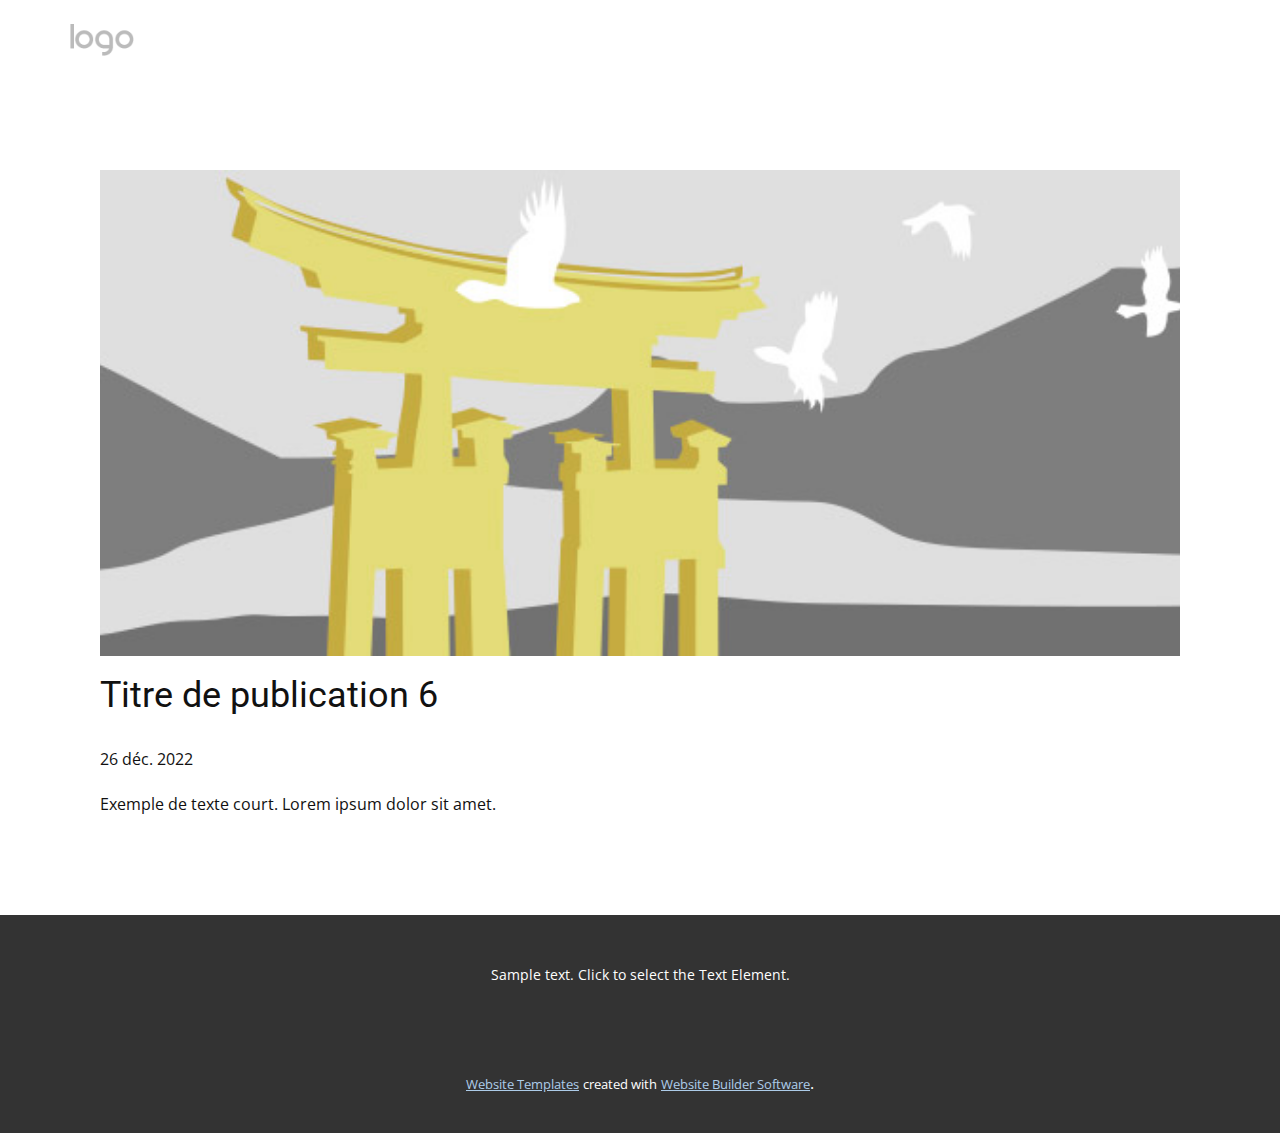
<file: blog/publication-5.html>
<!DOCTYPE html>
<html style="font-size: 16px;" lang="fr"><head>
    <meta name="viewport" content="width=device-width, initial-scale=1.0">
    <meta charset="utf-8">
    <meta name="keywords" content="Titre de publication 1">
    <meta name="description" content="">
    <title>Titre de publication 6</title>
    <link rel="stylesheet" href="../nicepage.css" media="screen">
<link rel="stylesheet" href="../Post-Template.css" media="screen">
    <script class="u-script" type="text/javascript" src="../jquery.js" defer=""></script>
    <script class="u-script" type="text/javascript" src="../nicepage.js" defer=""></script>
    <meta name="generator" content="Nicepage 5.2.4, nicepage.com">
    <link id="u-theme-google-font" rel="stylesheet" href="https://fonts.googleapis.com/css?family=Roboto:100,100i,300,300i,400,400i,500,500i,700,700i,900,900i|Open+Sans:300,300i,400,400i,500,500i,600,600i,700,700i,800,800i">
    
    
    <script type="application/ld+json">{
		"@context": "http://schema.org",
		"@type": "Organization",
		"name": "",
		"logo": "images/default-logo.png"
}</script>
    <meta name="theme-color" content="#478ac9">
  </head>
  <body class="u-body u-xl-mode" data-lang="fr"><header class="u-clearfix u-header u-header" id="sec-9f52"><div class="u-clearfix u-sheet u-sheet-1">
        <a href="https://nicepage.com" class="u-image u-logo u-image-1">
          <img src="../images/default-logo.png" class="u-logo-image u-logo-image-1">
        </a>
      </div></header>
    <section class="u-align-center u-clearfix u-section-1" id="sec-52ef">
      <div class="u-clearfix u-sheet u-valign-middle-md u-valign-middle-sm u-valign-middle-xs u-sheet-1"><!--post_details--><!--post_details_options_json--><!--{"source":""}--><!--/post_details_options_json--><!--blog_post-->
        <div class="u-container-style u-expanded-width u-post-details u-post-details-1">
          <div class="u-container-layout u-valign-middle u-container-layout-1"><!--blog_post_image-->
            <img alt="" class="u-blog-control u-expanded-width u-image u-image-default u-image-1" src="../images/8ad73f3c.jpeg"><!--/blog_post_image--><!--blog_post_header-->
            <h2 class="u-blog-control u-text u-text-1">Titre de publication 6</h2><!--/blog_post_header--><!--blog_post_metadata-->
            <div class="u-blog-control u-metadata u-metadata-1"><!--blog_post_metadata_date-->
              <span class="u-meta-date u-meta-icon">26 déc. 2022</span><!--/blog_post_metadata_date--><!--blog_post_metadata_category-->
              <!--/blog_post_metadata_category--><!--blog_post_metadata_comments-->
              <!--/blog_post_metadata_comments-->
            </div><!--/blog_post_metadata--><!--blog_post_content-->
            <div class="u-align-justify u-blog-control u-post-content u-text u-text-2 fr-view">
  Exemple de texte court. Lorem ipsum dolor sit amet.
  </div><!--/blog_post_content-->
          </div>
        </div><!--/blog_post--><!--/post_details-->
      </div>
    </section>
    
    
    <footer class="u-align-center u-clearfix u-footer u-grey-80 u-footer" id="sec-516d"><div class="u-clearfix u-sheet u-sheet-1">
        <p class="u-small-text u-text u-text-variant u-text-1" data-lang-en="Sample text. Click to select the Text Element.">Sample text. Click to select the Text Element.</p>
      </div></footer>
    <section class="u-backlink u-clearfix u-grey-80">
      <a class="u-link" href="https://nicepage.com/website-templates" target="_blank">
        <span>Website Templates</span>
      </a>
      <p class="u-text">
        <span>created with</span>
      </p>
      <a class="u-link" href="" target="_blank">
        <span>Website Builder Software</span>
      </a>. 
    </section>
  
</body></html>
</file>
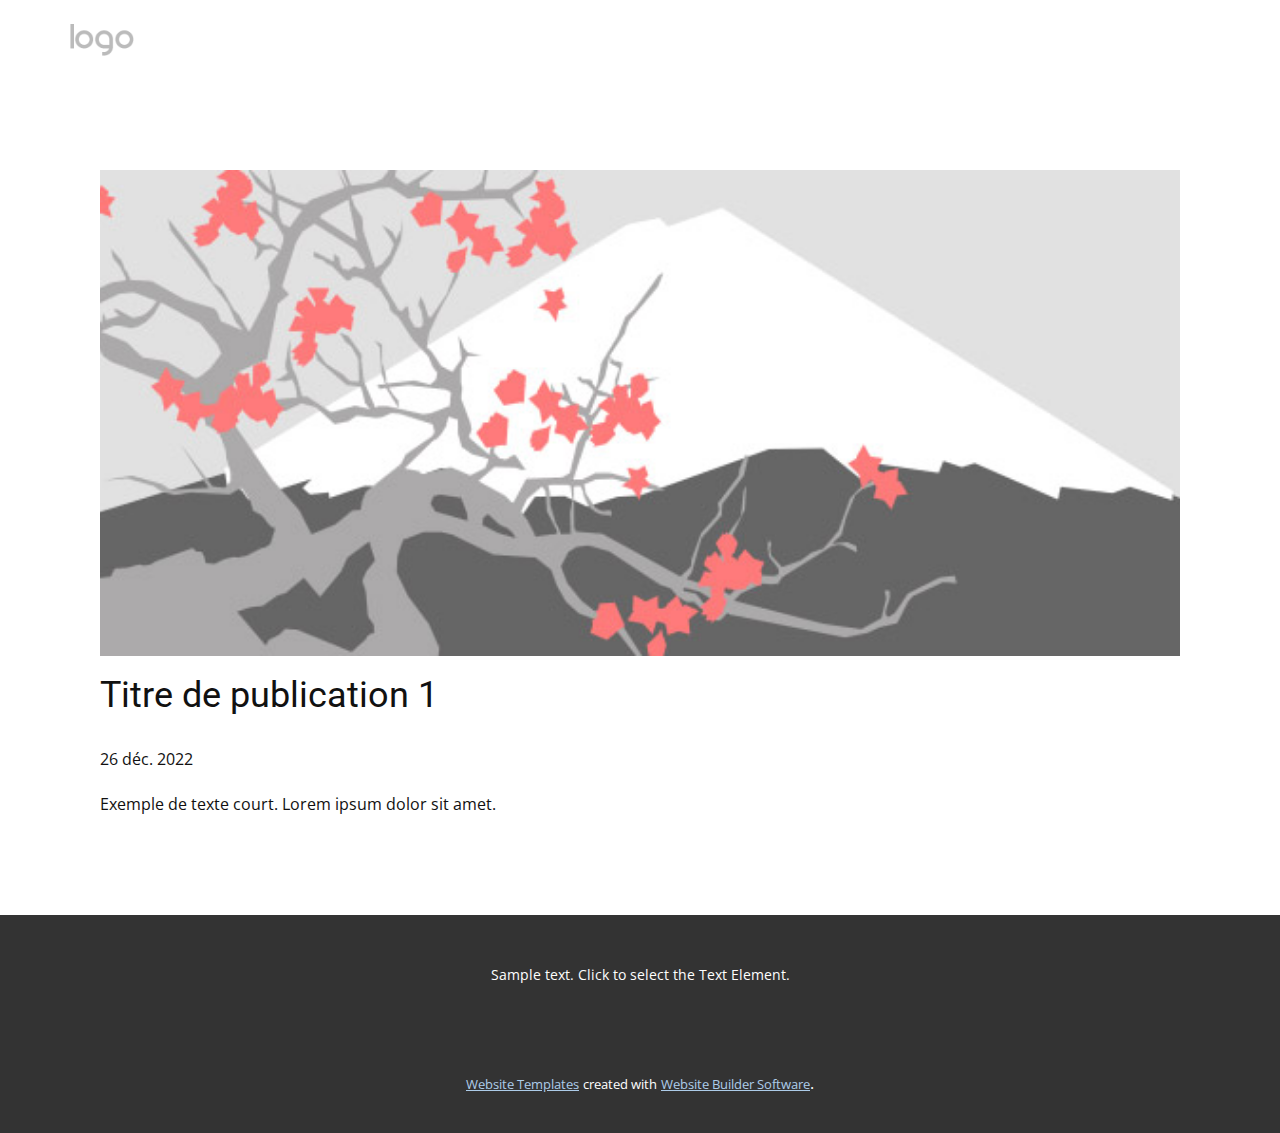
<file: blog/publication.html>
<!DOCTYPE html>
<html style="font-size: 16px;" lang="fr"><head>
    <meta name="viewport" content="width=device-width, initial-scale=1.0">
    <meta charset="utf-8">
    <meta name="keywords" content="Titre de publication 1">
    <meta name="description" content="">
    <title>Titre de publication 1</title>
    <link rel="stylesheet" href="../nicepage.css" media="screen">
<link rel="stylesheet" href="../Post-Template.css" media="screen">
    <script class="u-script" type="text/javascript" src="../jquery.js" defer=""></script>
    <script class="u-script" type="text/javascript" src="../nicepage.js" defer=""></script>
    <meta name="generator" content="Nicepage 5.2.4, nicepage.com">
    <link id="u-theme-google-font" rel="stylesheet" href="https://fonts.googleapis.com/css?family=Roboto:100,100i,300,300i,400,400i,500,500i,700,700i,900,900i|Open+Sans:300,300i,400,400i,500,500i,600,600i,700,700i,800,800i">
    
    
    <script type="application/ld+json">{
		"@context": "http://schema.org",
		"@type": "Organization",
		"name": "",
		"logo": "images/default-logo.png"
}</script>
    <meta name="theme-color" content="#478ac9">
  </head>
  <body class="u-body u-xl-mode" data-lang="fr"><header class="u-clearfix u-header u-header" id="sec-9f52"><div class="u-clearfix u-sheet u-sheet-1">
        <a href="https://nicepage.com" class="u-image u-logo u-image-1">
          <img src="../images/default-logo.png" class="u-logo-image u-logo-image-1">
        </a>
      </div></header>
    <section class="u-align-center u-clearfix u-section-1" id="sec-52ef">
      <div class="u-clearfix u-sheet u-valign-middle-md u-valign-middle-sm u-valign-middle-xs u-sheet-1"><!--post_details--><!--post_details_options_json--><!--{"source":""}--><!--/post_details_options_json--><!--blog_post-->
        <div class="u-container-style u-expanded-width u-post-details u-post-details-1">
          <div class="u-container-layout u-valign-middle u-container-layout-1"><!--blog_post_image-->
            <img alt="" class="u-blog-control u-expanded-width u-image u-image-default u-image-1" src="../images/0fd3416c.jpeg"><!--/blog_post_image--><!--blog_post_header-->
            <h2 class="u-blog-control u-text u-text-1">Titre de publication 1</h2><!--/blog_post_header--><!--blog_post_metadata-->
            <div class="u-blog-control u-metadata u-metadata-1"><!--blog_post_metadata_date-->
              <span class="u-meta-date u-meta-icon">26 déc. 2022</span><!--/blog_post_metadata_date--><!--blog_post_metadata_category-->
              <!--/blog_post_metadata_category--><!--blog_post_metadata_comments-->
              <!--/blog_post_metadata_comments-->
            </div><!--/blog_post_metadata--><!--blog_post_content-->
            <div class="u-align-justify u-blog-control u-post-content u-text u-text-2 fr-view">
  Exemple de texte court. Lorem ipsum dolor sit amet.
  </div><!--/blog_post_content-->
          </div>
        </div><!--/blog_post--><!--/post_details-->
      </div>
    </section>
    
    
    <footer class="u-align-center u-clearfix u-footer u-grey-80 u-footer" id="sec-516d"><div class="u-clearfix u-sheet u-sheet-1">
        <p class="u-small-text u-text u-text-variant u-text-1" data-lang-en="Sample text. Click to select the Text Element.">Sample text. Click to select the Text Element.</p>
      </div></footer>
    <section class="u-backlink u-clearfix u-grey-80">
      <a class="u-link" href="https://nicepage.com/website-templates" target="_blank">
        <span>Website Templates</span>
      </a>
      <p class="u-text">
        <span>created with</span>
      </p>
      <a class="u-link" href="" target="_blank">
        <span>Website Builder Software</span>
      </a>. 
    </section>
  
</body></html>
</file>
